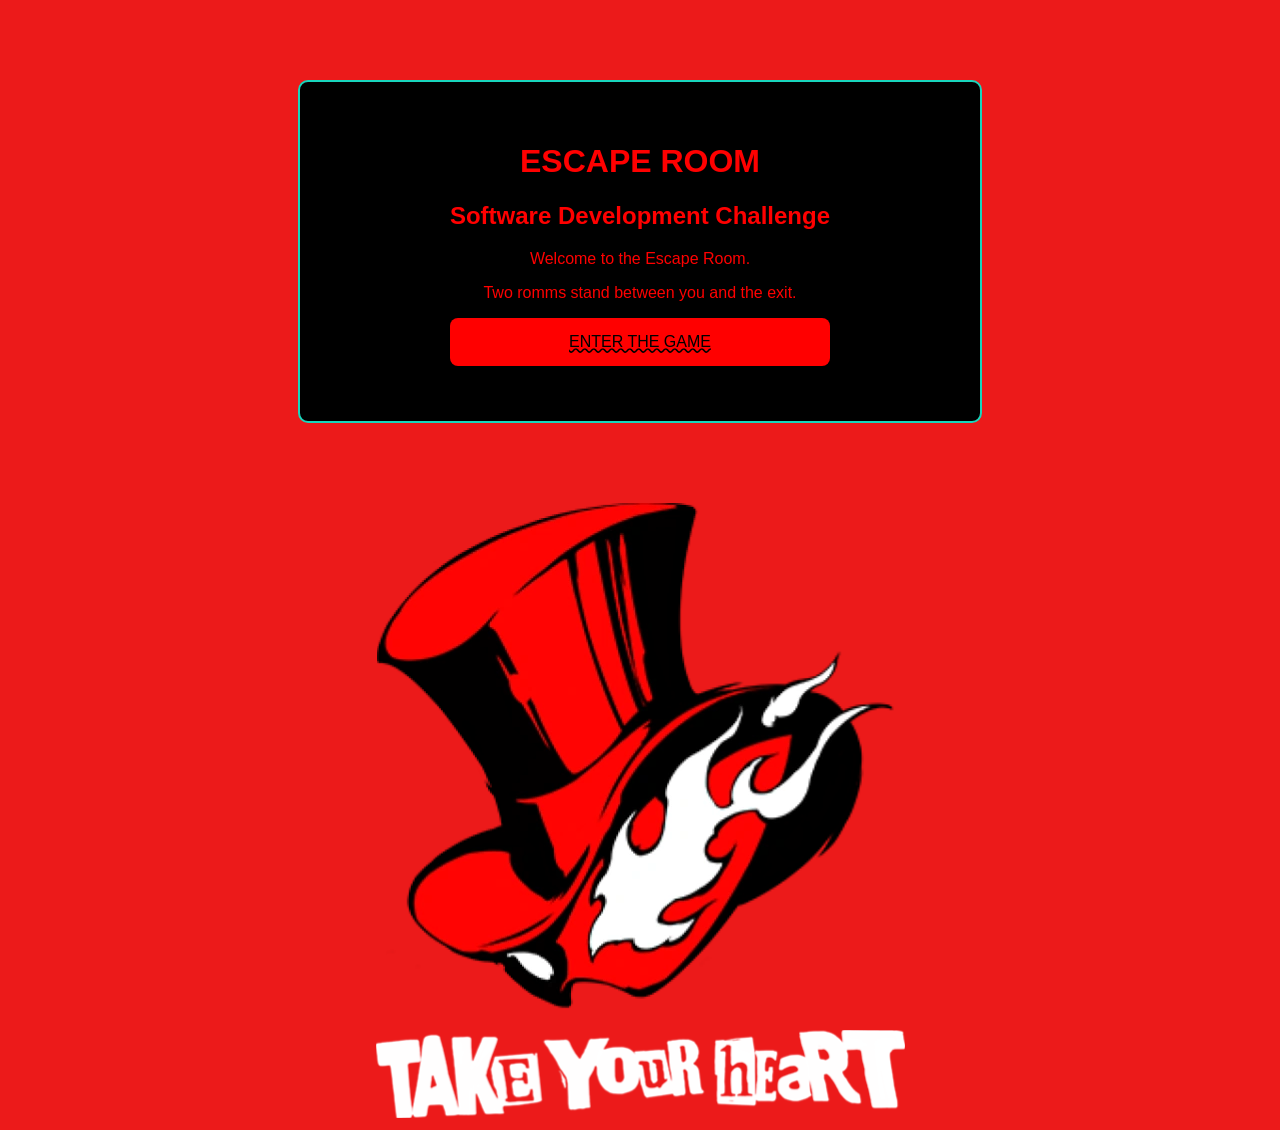
<file: escape-room/index.html>
<!DOCTYPE html>
<html lang="en">
<head>
    <meta charset="UTF-8">
    <title>Escape Room</title>
    <link rel="stylesheet" href="style.css">
</head>
<body>
     <div class="room">
        <h1>ESCAPE ROOM</h1>
        <h2>Software Development Challenge</h2>
        <p>
            Welcome to the Escape Room.
            </p>
            <p>
                Two romms stand between you and the exit.
            </p>
            <a class="button" href="room1.html">
                ENTER THE GAME
            </a>
        </div>
        <img src="kms.webp"/>
</body>
</html>
</file>
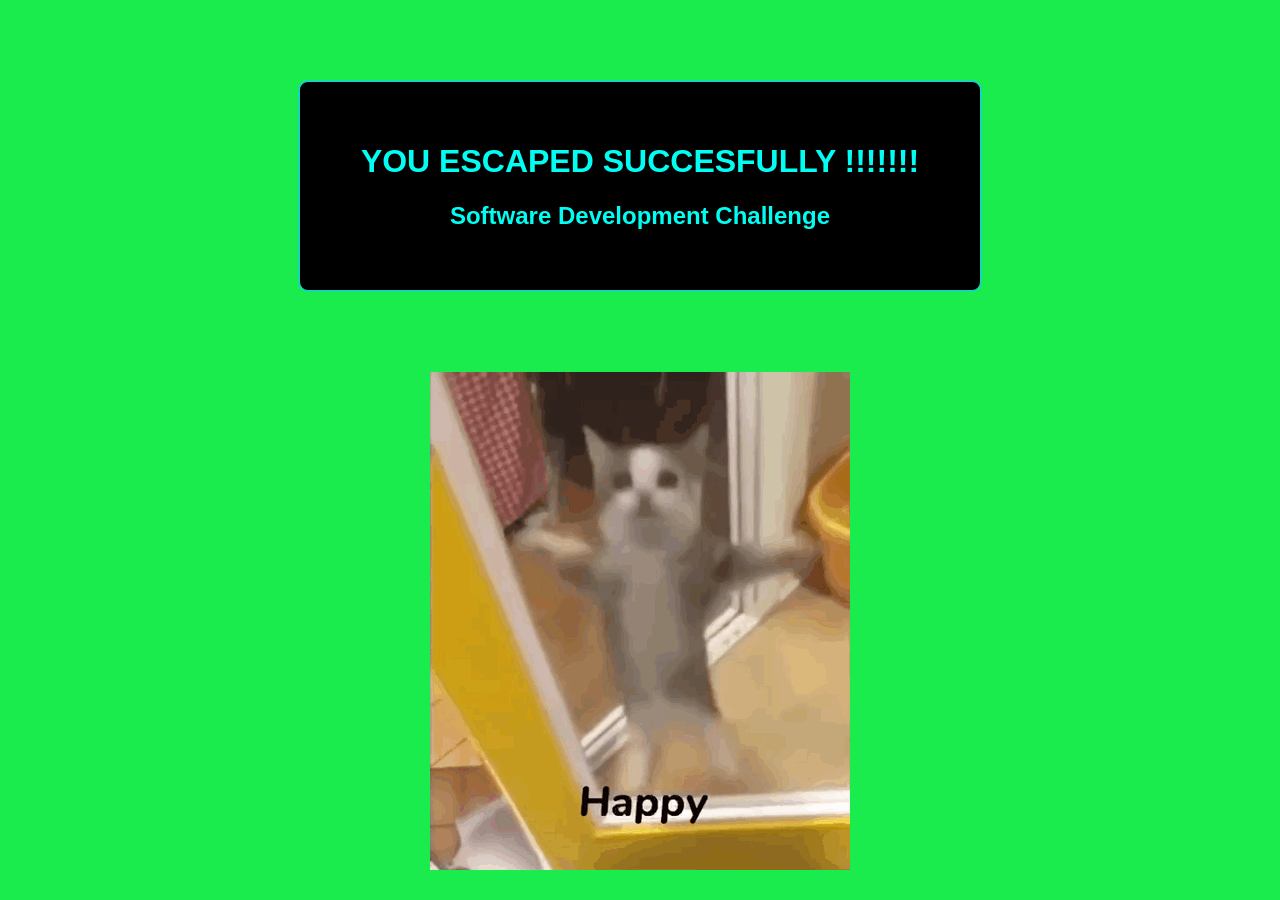
<file: escape-room/corr.html>
<!DOCTYPE html>
<html lang="en">
<head>
    <meta charset="UTF-8">
    <title>Escape Room</title>
    <link rel="stylesheet" href="style copy.css">
</head>
<body>
     <div class="room">
        <h1>YOU ESCAPED SUCCESFULLY !!!!!!!</h1>
        <h2>Software Development Challenge</h2>
        </div>
        <img src="image.png"/>
</body>
</html>
</file>
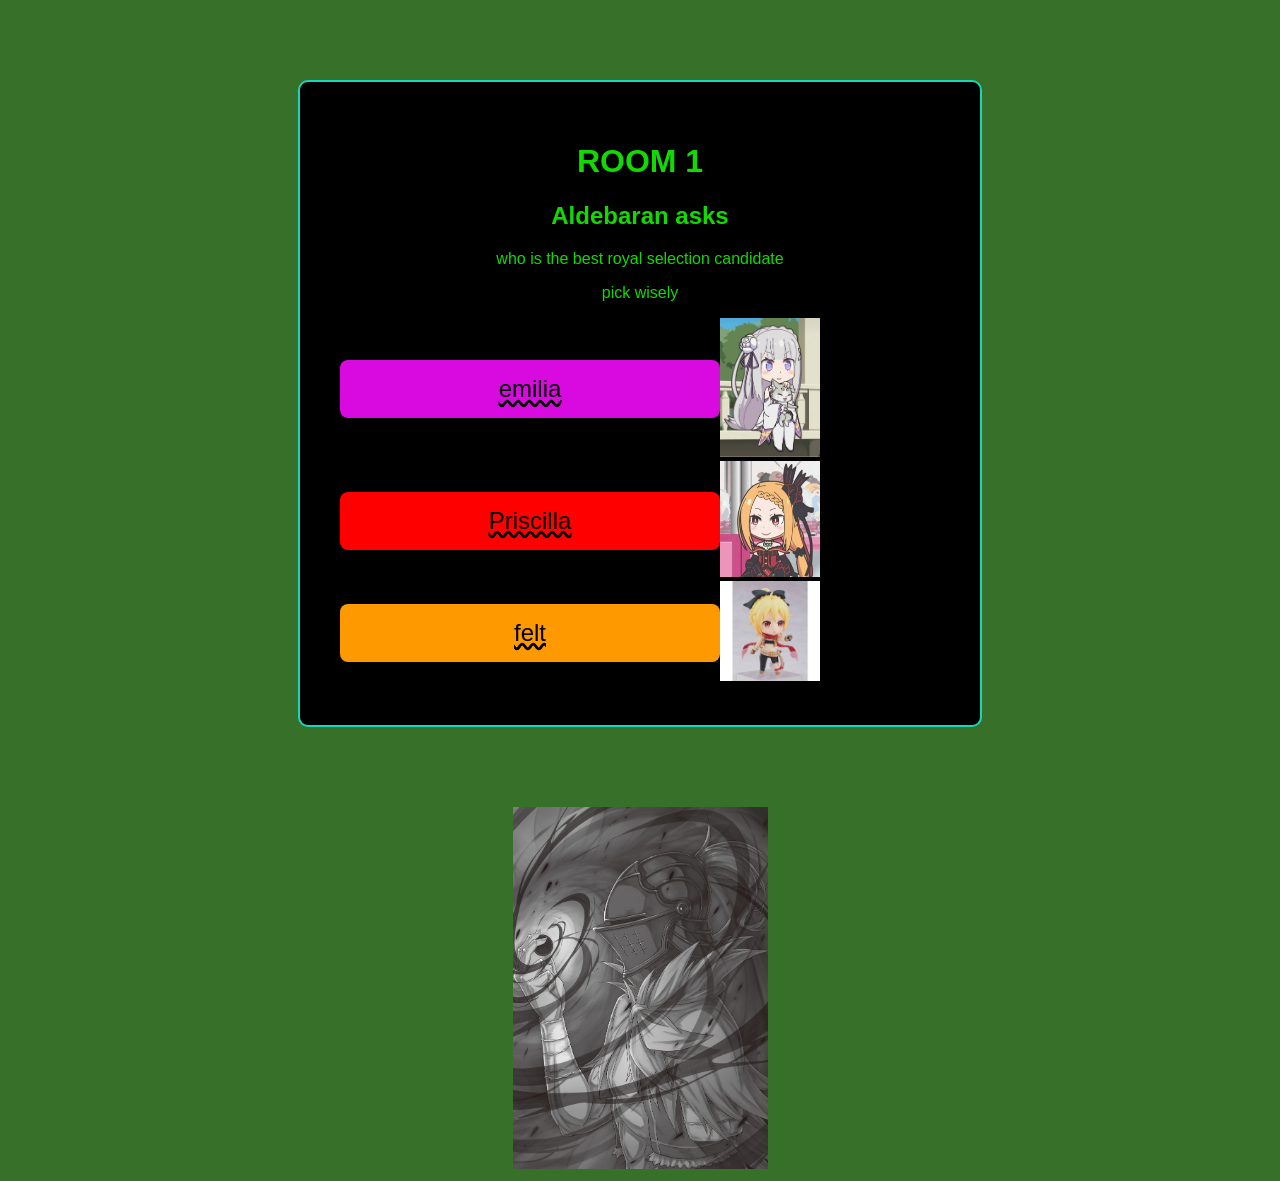
<file: escape-room/room1.html>
<!DOCTYPE html>
<html lang="en">

<head>
    <meta charset="UTF-8">
    <title>Room 1</title>
    <link rel="stylesheet" href="style2.css">
</head>

<body>
    <div class="room">
        <h1>ROOM 1</h1>
        <h2>Aldebaran asks</h2>
        <p>
            who is the best royal selection candidate
        </p>
        <p>
            pick wisely
        </p>
        <div class="chibi">
            <div>
                <a class="button1" href="wrong1.html">
                    emilia
                </a>
            </div>
            <div>
                <img src="ami.png" width="100" />
            </div>
        </div>
        <div class="chibi">
                <div>
                    <a class="button2" href="room2.html">
                        Priscilla
                    </a>
                </div>
                <div>
                    <img src="worst.jpg" width="100" />
                </div>
            </div>
        <div class="chibi">
            <div>
                <a class="button3" href="wrong1.html">
                    felt
                </a>
            </div>
            <div>
                <img src="felt.png" width="100" />
            </div>
        </div>
    </div>
        <img src="AL.webp" width="255" />
</body>

</html>
</file>
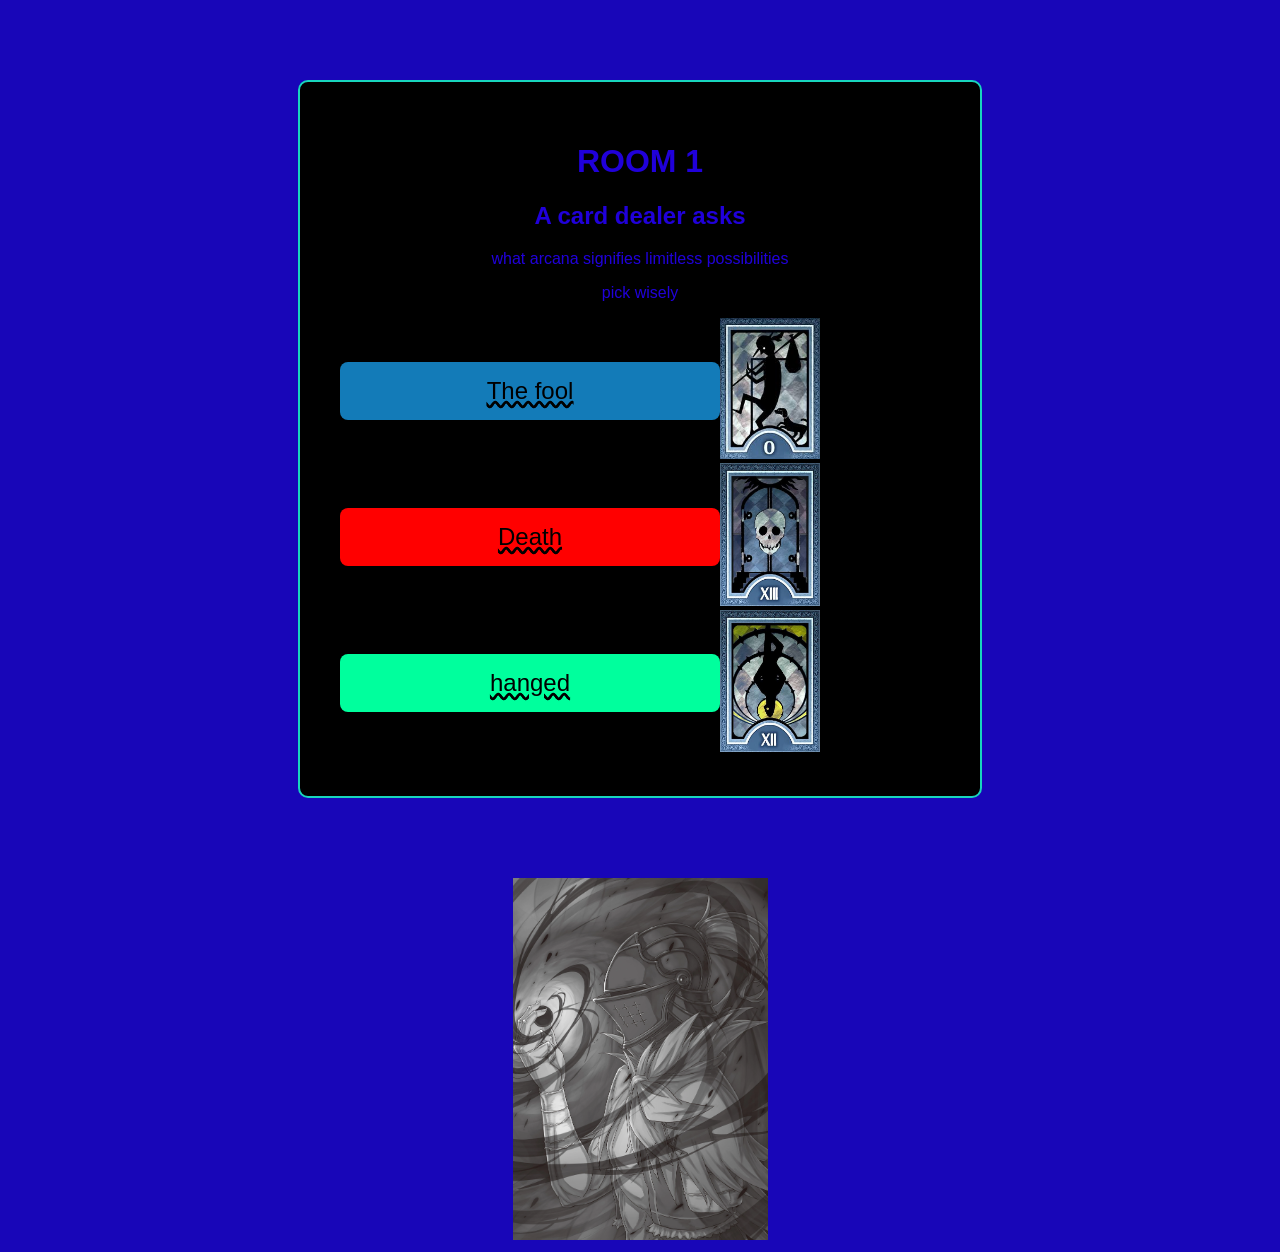
<file: escape-room/room2.html>
<!DOCTYPE html>
<html lang="en">

<head>
    <meta charset="UTF-8">
    <title>Room 1</title>
    <link rel="stylesheet" href="style3.css">
</head>

<body>
    <div class="room">
        <h1>ROOM 1</h1>
        <h2>A card dealer asks</h2>
        <p>
            what arcana signifies limitless possibilities
        </p>
        <p>
            pick wisely
        </p>
        <div class="chibi">
            <div>
                <a class="button1" href="corr.html">
                    The fool
                </a>
            </div>
            <div>
                <img src="fool.png" width="100" />
            </div>
        </div>
        <div class="chibi">
                <div>
                    <a class="button2" href="wrong2.html">
                        Death
                    </a>
                </div>
                <div>
                    <img src="death.png" width="100" />
                </div>
            </div>
        <div class="chibi">
            <div>
                <a class="button3" href="wrong2.html">
                    hanged
                </a>
            </div>
            <div>
                <img src="hanged.png" width="100" />
            </div>
        </div>
    </div>
        <img src="AL.webp" width="255" />
</body>

</html>
</file>
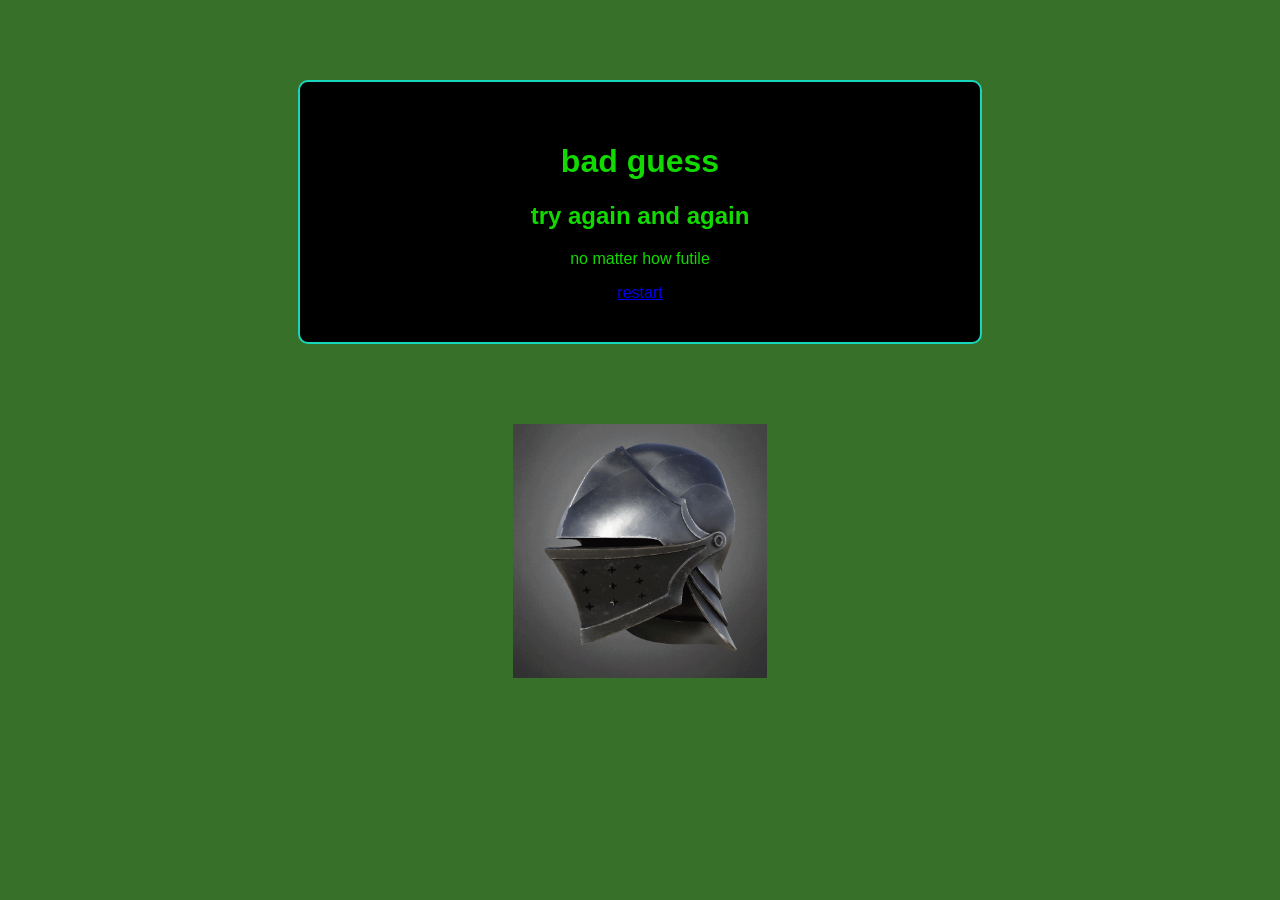
<file: escape-room/wrong1.html>
<!DOCTYPE html>
<html lang="en">
<head>
    <meta charset="UTF-8">
<title>wrong</title>
<link rel="stylesheet" href="style2.css">
</head>
<body>
<div class="room">
<h1>bad guess</h1>
<h2>try again and again</h2>
<p>
no matter how futile
</p>
<a class="button" href="room1.html">
restart
</a>
</div>
<img src="gif.gif" width="254" />
</body>
</html>
</file>
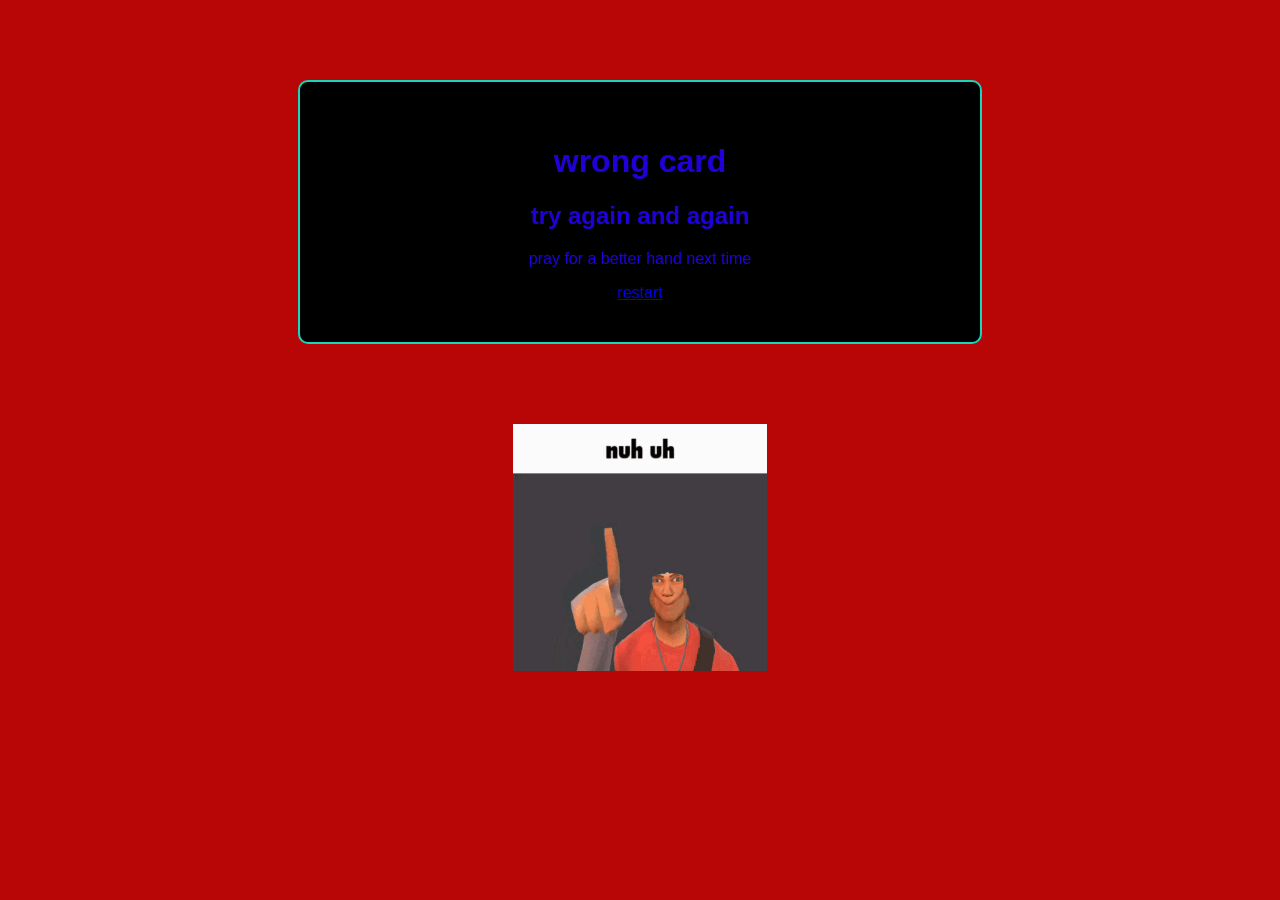
<file: escape-room/wrong2.html>
<!DOCTYPE html>
<html lang="en">
<head>
    <meta charset="UTF-8">
<title>wrong</title>
<link rel="stylesheet" href="style4.css">
</head>
<body>
<div class="room">
<h1>wrong card</h1>
<h2>try again and again</h2>
<p>
pray for a better hand next time
</p>
<a class="button" href="room1.html">
restart
</a>
</div>
<img src="nuuh.gif" width="254" />
</body>
</html>
</file>
<file: escape-room/style.css>
body {
background-color: #ec1a1a;
color: #ff0000;
font-family: Arial, sans-serif;
text-align: center;

}
.room {
width: 600px;
margin: 80px auto;
padding: 40px;
border: 2px solid #18d6bd;
border-radius: 10px;
background-color: rgb(0, 0, 0);
}
.button {
display: block;
width: 350px;
margin: 15px auto;
padding: 15px;
background-color: #ff0000;
color: #000000;
text-decoration: wavy underline rgb(0, 0, 0);
border-radius: 8px;
}
.button:hover {
background-color: #c0546f;
}
</file>
<file: escape-room/style copy.css>
body {
background-color: #1aec4e;
color: #00fff2;
font-family: Arial, sans-serif;
text-align: center;

}
.room {
width: 600px;
margin: 80px auto;
padding: 40px;
border: 2px solid #18d6bd;
border-radius: 10px;
background-color: rgb(0, 0, 0);
}
.button {
display: block;
width: 350px;
margin: 15px auto;
padding: 15px;
background-color: #ff0000;
color: #000000;
text-decoration: wavy underline rgb(0, 0, 0);
border-radius: 8px;
}
.button:hover {
background-color: #c0546f;
}
</file>
<file: escape-room/style2.css>
body {
background-color: #377028;
color: #15ff00da;
font-family: Arial, sans-serif;
text-align: center;

}
.room {
width: 600px;
margin: 80px auto;
padding: 40px;
border: 2px solid #18d6bd;
border-radius: 10px;
background-color: rgb(0, 0, 0);
}
.button1 {
display: block;
width: 350px;
margin: 15px auto;
padding: 15px;
font-size:24px;
background-color: #d80adf;
color: #000000;
text-decoration: wavy underline rgb(0, 0, 0);
border-radius: 8px;
align-self: center;
}
.button2 {
display: block;
width: 350px;
margin: 15px auto;
padding: 15px;
font-size:24px;
background-color: #ff0000;
color: #000000;
text-decoration: wavy underline rgb(0, 0, 0);
border-radius: 8px;
align-self: center;
}

.button3 {
display: block;
width: 350px;
margin: 15px auto;
padding: 15px;
font-size:24px;
background-color: #ff9900;
color: #000000;
text-decoration: wavy underline rgb(0, 0, 0);
border-radius: 8px;
align-self: center;
}
.button:hover {
background-color: #c0546f;
}
.chibi{
display: flex;
align-items: center;
background-color: #000000;
color: #000000;
text-decoration: wavy underline rgb(0, 0, 0);
border-radius: 8px;
}
</file>
<file: escape-room/style3.css>
body {
background-color: #1806b8;
color: #2600ffda;
font-family: Arial, sans-serif;
text-align: center;

}
.room {
width: 600px;
margin: 80px auto;
padding: 40px;
border: 2px solid #18d6bd;
border-radius: 10px;
background-color: rgb(0, 0, 0);
}
.button1 {
display: block;
width: 350px;
margin: 15px auto;
padding: 15px;
font-size:24px;
background-color: #137bb8;
color: #000000;
text-decoration: wavy underline rgb(0, 0, 0);
border-radius: 8px;
align-self: center;
}
.button2 {
display: block;
width: 350px;
margin: 15px auto;
padding: 15px;
font-size:24px;
background-color: #ff0000;
color: #000000;
text-decoration: wavy underline rgb(0, 0, 0);
border-radius: 8px;
align-self: center;
}

.button3 {
display: block;
width: 350px;
margin: 15px auto;
padding: 15px;
font-size:24px;
background-color: #00ff9d;
color: #000000;
text-decoration: wavy underline rgb(0, 0, 0);
border-radius: 8px;
align-self: center;
}
.button:hover {
background-color: #c0546f;
}
.chibi{
display: flex;
align-items: center;
background-color: #000000;
color: #000000;
text-decoration: wavy underline rgb(0, 0, 0);
border-radius: 8px;
}
</file>
<file: escape-room/style4.css>
body {
background-color: #b80606;
color: #2600ffda;
font-family: Arial, sans-serif;
text-align: center;

}
.room {
width: 600px;
margin: 80px auto;
padding: 40px;
border: 2px solid #18d6bd;
border-radius: 10px;
background-color: rgb(0, 0, 0);
}
.button1 {
display: block;
width: 350px;
margin: 15px auto;
padding: 15px;
font-size:24px;
background-color: #137bb8;
color: #000000;
text-decoration: wavy underline rgb(0, 0, 0);
border-radius: 8px;
align-self: center;
}
.button2 {
display: block;
width: 350px;
margin: 15px auto;
padding: 15px;
font-size:24px;
background-color: #ff0000;
color: #000000;
text-decoration: wavy underline rgb(0, 0, 0);
border-radius: 8px;
align-self: center;
}

.button3 {
display: block;
width: 350px;
margin: 15px auto;
padding: 15px;
font-size:24px;
background-color: #00ff9d;
color: #000000;
text-decoration: wavy underline rgb(0, 0, 0);
border-radius: 8px;
align-self: center;
}
.button:hover {
background-color: #c0546f;
}
.chibi{
display: flex;
align-items: center;
background-color: #000000;
color: #000000;
text-decoration: wavy underline rgb(0, 0, 0);
border-radius: 8px;
}
</file>
